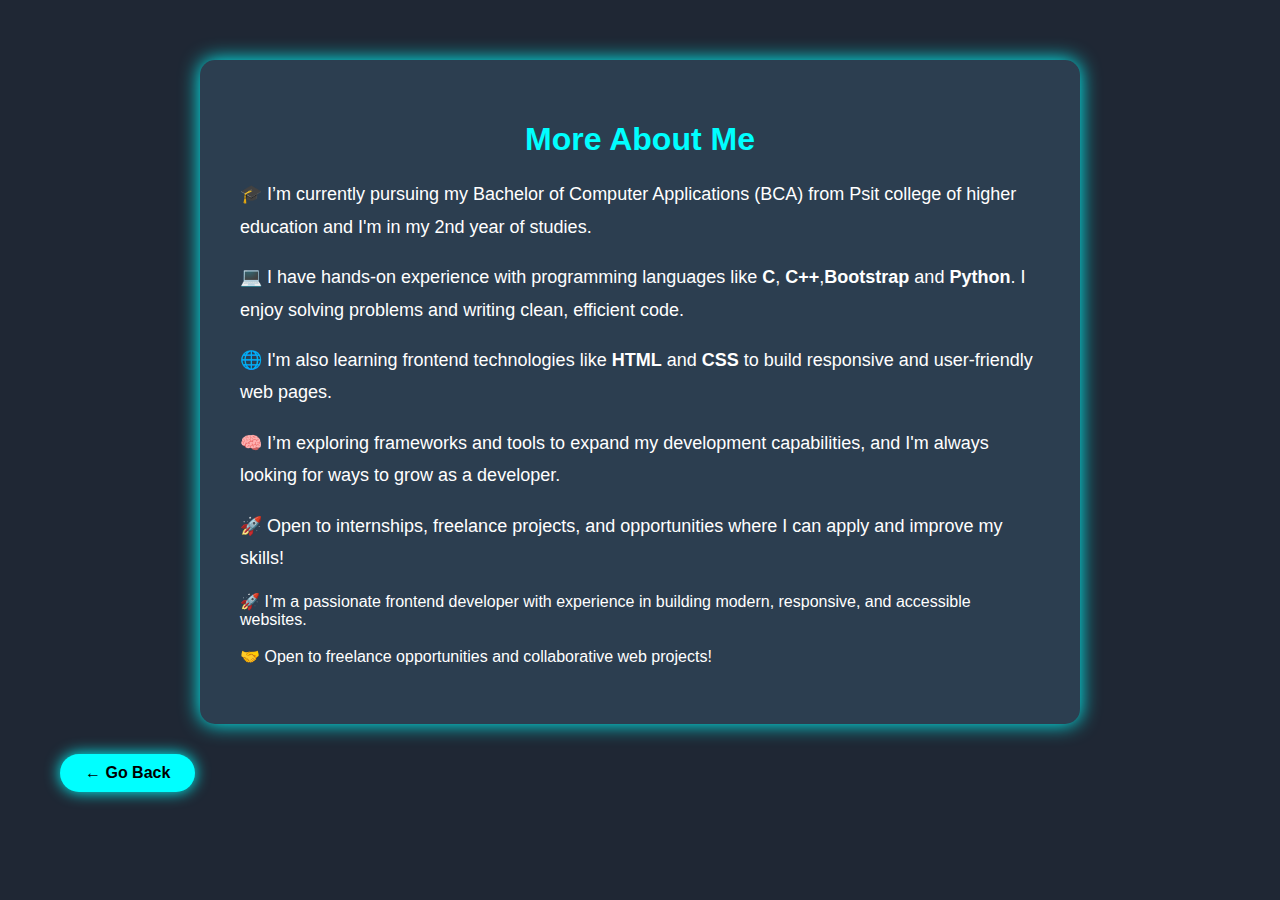
<file: about.html>
<!DOCTYPE html>
<html lang="en">

<head>
    <meta charset="UTF-8">
    <meta name="viewport" content="width=device-width, initial-scale=1.0">
    <title>Document</title>
    <link rel="stylesheet" href="about.css">
</head>

<body>
    <div class="details-container">
        <h1>More About Me</h1>
        <p>
        <p>🎓 I’m currently pursuing my Bachelor of Computer Applications (BCA) from Psit college of higher education
            and I'm in my 2nd year of studies.</p>
        <p>💻 I have hands-on experience with programming languages like <strong>C</strong>,
            <strong>C++</strong>,<strong>Bootstrap</strong> and <strong>Python</strong>. I enjoy solving problems and
            writing clean, efficient code.</p>
        <p>🌐 I'm also learning frontend technologies like <strong>HTML</strong> and <strong>CSS</strong> to build
            responsive and user-friendly web pages.</p>
        <p>🧠 I’m exploring frameworks and tools to expand my development capabilities, and I'm always looking for ways
            to grow as a developer.</p>
        <p>🚀 Open to internships, freelance projects, and opportunities where I can apply and improve my skills!</p>
        🚀 I’m a passionate frontend developer with experience in building modern, responsive, and accessible
        websites.<br><br>
        🤝 Open to freelance opportunities and collaborative web projects!
        </p>
    </div>
    <a href="index.html" class="back-btn">← Go Back</a>
</body>

</html>
</file>
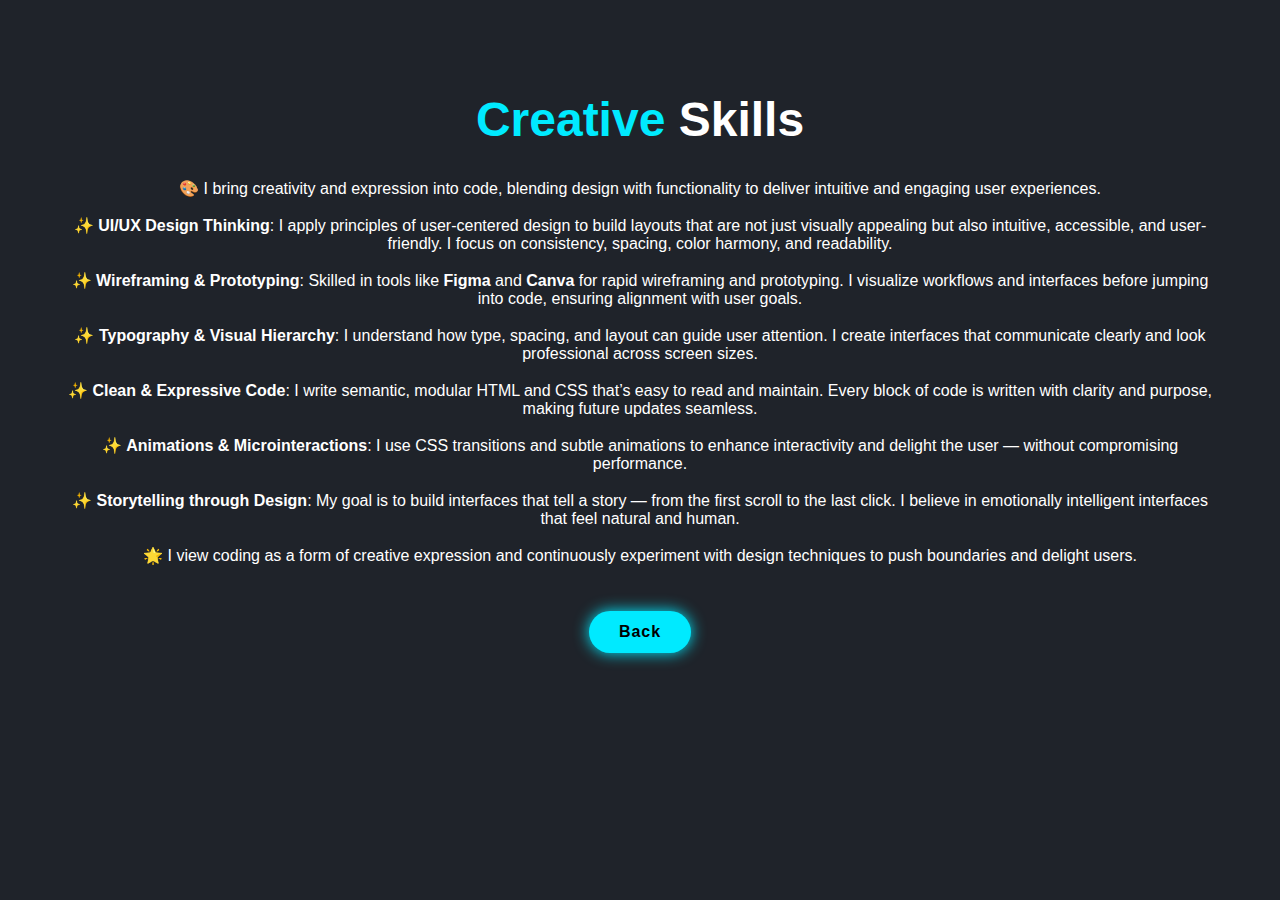
<file: creative.html>
<!DOCTYPE html>
<html lang="en">
<head>
  <meta charset="UTF-8">
  <title>Creative Skills</title>
  <link rel="stylesheet" href="creative.css">
</head>
<body>
  <section class="skills-section">
    <h1><span class="highlight">Creative</span> Skills</h1>
    <div class="box light-box">
     <p>
  🎨 I bring creativity and expression into code, blending design with functionality to deliver intuitive and engaging user experiences.<br><br>

  ✨ <strong>UI/UX Design Thinking</strong>: I apply principles of user-centered design to build layouts that are not just visually appealing but also intuitive, accessible, and user-friendly. I focus on consistency, spacing, color harmony, and readability.<br><br>

  ✨ <strong>Wireframing & Prototyping</strong>: Skilled in tools like <strong>Figma</strong> and <strong>Canva</strong> for rapid wireframing and prototyping. I visualize workflows and interfaces before jumping into code, ensuring alignment with user goals.<br><br>

  ✨ <strong>Typography & Visual Hierarchy</strong>: I understand how type, spacing, and layout can guide user attention. I create interfaces that communicate clearly and look professional across screen sizes.<br><br>

  ✨ <strong>Clean & Expressive Code</strong>: I write semantic, modular HTML and CSS that’s easy to read and maintain. Every block of code is written with clarity and purpose, making future updates seamless.<br><br>

  ✨ <strong>Animations & Microinteractions</strong>: I use CSS transitions and subtle animations to enhance interactivity and delight the user — without compromising performance.<br><br>

  ✨ <strong>Storytelling through Design</strong>: My goal is to build interfaces that tell a story — from the first scroll to the last click. I believe in emotionally intelligent interfaces that feel natural and human.<br><br>

  🌟 I view coding as a form of creative expression and continuously experiment with design techniques to push boundaries and delight users.
</p>

      <a href="index.html" class="read-btn">Back</a>
    </div>
  </section>
</body>
</html>
</file>
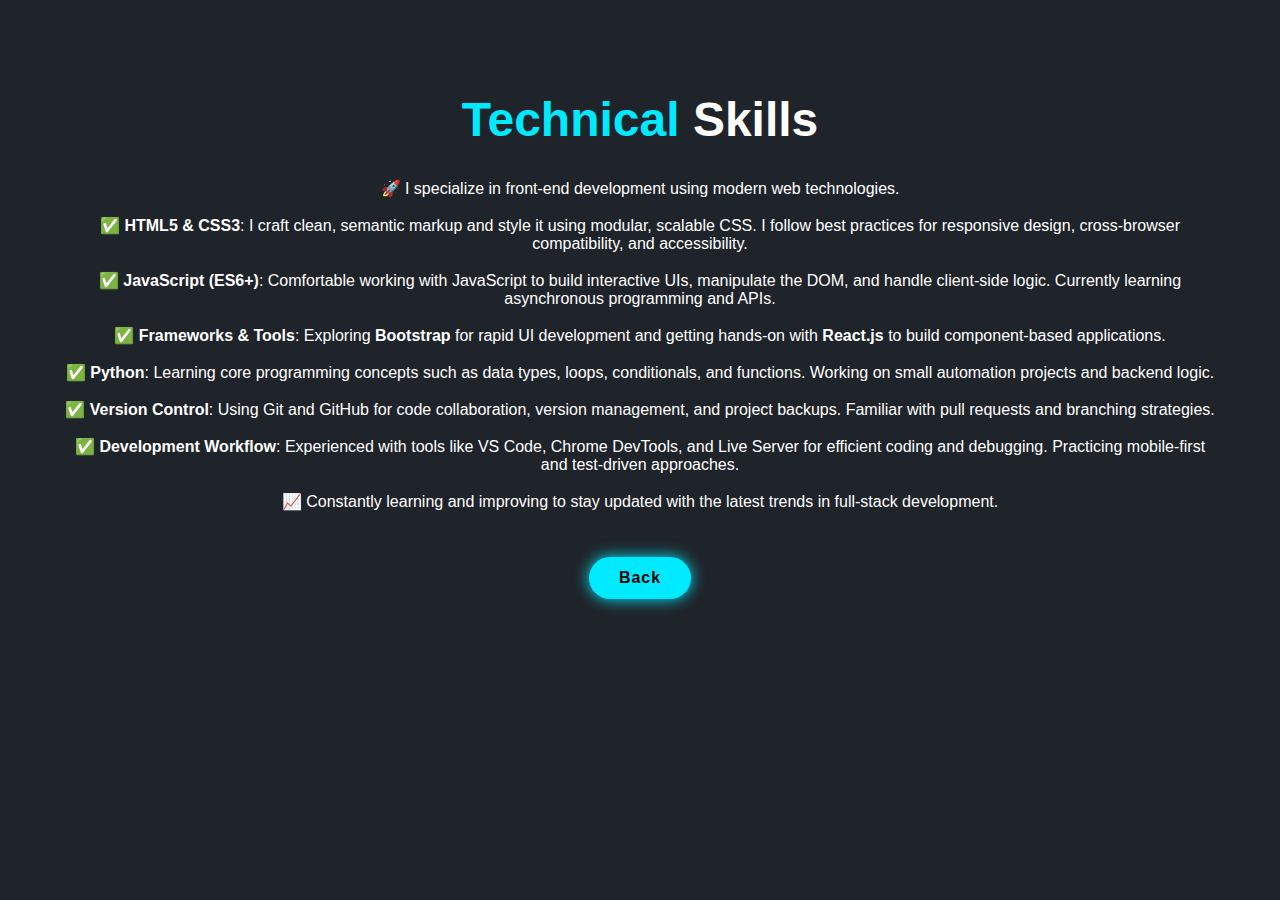
<file: technical.html>
<!DOCTYPE html>
<html lang="en">
<head>
  <meta charset="UTF-8">
  <title>Technical Skills</title>
   <link rel="stylesheet" href="technical.css">
</head>
<body>
  <section class="skills-section">
    <h1><span class="highlight">Technical</span> Skills</h1>
    <div class="box dark-box">
     <p>
  🚀 I specialize in front-end development using modern web technologies.<br><br>

  ✅ <strong>HTML5 & CSS3</strong>: I craft clean, semantic markup and style it using modular, scalable CSS. I follow best practices for responsive design, cross-browser compatibility, and accessibility.<br><br>

  ✅ <strong>JavaScript (ES6+)</strong>: Comfortable working with JavaScript to build interactive UIs, manipulate the DOM, and handle client-side logic. Currently learning asynchronous programming and APIs.<br><br>

  ✅ <strong>Frameworks & Tools</strong>: Exploring <strong>Bootstrap</strong> for rapid UI development and getting hands-on with <strong>React.js</strong> to build component-based applications.<br><br>

  ✅ <strong>Python</strong>: Learning core programming concepts such as data types, loops, conditionals, and functions. Working on small automation projects and backend logic.<br><br>

  ✅ <strong>Version Control</strong>: Using Git and GitHub for code collaboration, version management, and project backups. Familiar with pull requests and branching strategies.<br><br>

  ✅ <strong>Development Workflow</strong>: Experienced with tools like VS Code, Chrome DevTools, and Live Server for efficient coding and debugging. Practicing mobile-first and test-driven approaches.<br><br>

  📈 Constantly learning and improving to stay updated with the latest trends in full-stack development.
</p>

      <a href="index.html" class="read-btn">Back</a>
    </div>
  </section>
</body>
</html>
</file>
<file: about.css>
body {
      margin: 0;
      font-family: 'Poppins', sans-serif;
      background-color: #1f2734;
      color: #fff;
      padding: 60px;
    }

    .details-container {
      max-width: 800px;
      margin: auto;
      background: #2c3e50;
      padding: 40px;
      border-radius: 15px;
      box-shadow: 0 0 20px #00ffff;
    }

    h1 {
      text-align: center;
      color: #00ffff;
      margin-bottom: 20px;
    }

    p {
      line-height: 1.8;
      font-size: 18px;
    }

    .back-btn {
      display: inline-block;
      margin-top: 30px;
      padding: 10px 25px;
      background-color: #00ffff;
      color: #000;
      text-decoration: none;
      border-radius: 25px;
      font-weight: bold;
      box-shadow: 0 0 10px #00ffff;
    }

    .back-btn:hover {
      background-color: #01c8c8;
    }
    .back-btn {
  display: inline-block;
  margin-top: 30px;
  padding: 10px 25px;
  background-color: #00ffff;
  color: #000;
  text-decoration: none;
  border-radius: 25px;
  font-weight: bold;
  font-size: 16px;
  box-shadow: 0 0 15px #00ffff;
  transition: background 0.3s ease;
}

.back-btn:hover {
  background-color: #01c8c8;
}
</file>
<file: creative.css>
body {
  margin: 0;
  font-family: 'Segoe UI', sans-serif;
  background-color: #1f232a;
  color: white;
}

.skills-section {
  padding: 60px;
  text-align: center;
}

.skills-section h1 {
  font-size: 48px;
  color: white;
}

.highlight {
  color: #00eaff;
}

.creative-box {
  border: 2px solid #00eaff;
  max-width: 700px;
  margin: 40px auto;
  padding: 40px;
  border-radius: 25px;
  font-size: 18px;
  line-height: 1.8;
  color: #f0f0f0;
  box-shadow: 0 0 10px rgba(0, 234, 255, 0.2);
}

.read-btn {
  display: inline-block;
  margin-top: 30px;
  background-color: #00eaff;
  color: black;
  padding: 12px 30px;
  border-radius: 30px;
  text-decoration: none;
  font-weight: bold;
  letter-spacing: 1px;
  box-shadow: 0 0 15px #00eaff;
  transition: 0.3s ease;
}

.read-btn:hover {
  background-color: #00cfd1;
  box-shadow: 0 0 20px #00f7ff;
}
</file>
<file: technical.css>
body {
  margin: 0;
  font-family: 'Segoe UI', sans-serif;
  background-color: #1f232a;
  color: white;
}

.skills-section {
  padding: 60px;
  text-align: center;
}

.skills-section h1 {
  font-size: 48px;
  color: white;
}

.highlight {
  color: #00eaff;
}

.tech-box {
  background-color: #2f3340;
  max-width: 700px;
  margin: 40px auto;
  padding: 40px;
  border-radius: 25px;
  font-size: 18px;
  line-height: 1.8;
  color: #f0f0f0;
  box-shadow: 0 0 10px rgba(0, 234, 255, 0.2);
}

.read-btn {
  display: inline-block;
  margin-top: 30px;
  background-color: #00eaff;
  color: black;
  padding: 12px 30px;
  border-radius: 30px;
  text-decoration: none;
  font-weight: bold;
  letter-spacing: 1px;
  box-shadow: 0 0 15px #00eaff;
  transition: 0.3s ease;
}

.read-btn:hover {
  background-color: #00cfd1;
  box-shadow: 0 0 20px #00f7ff;
}
</file>
